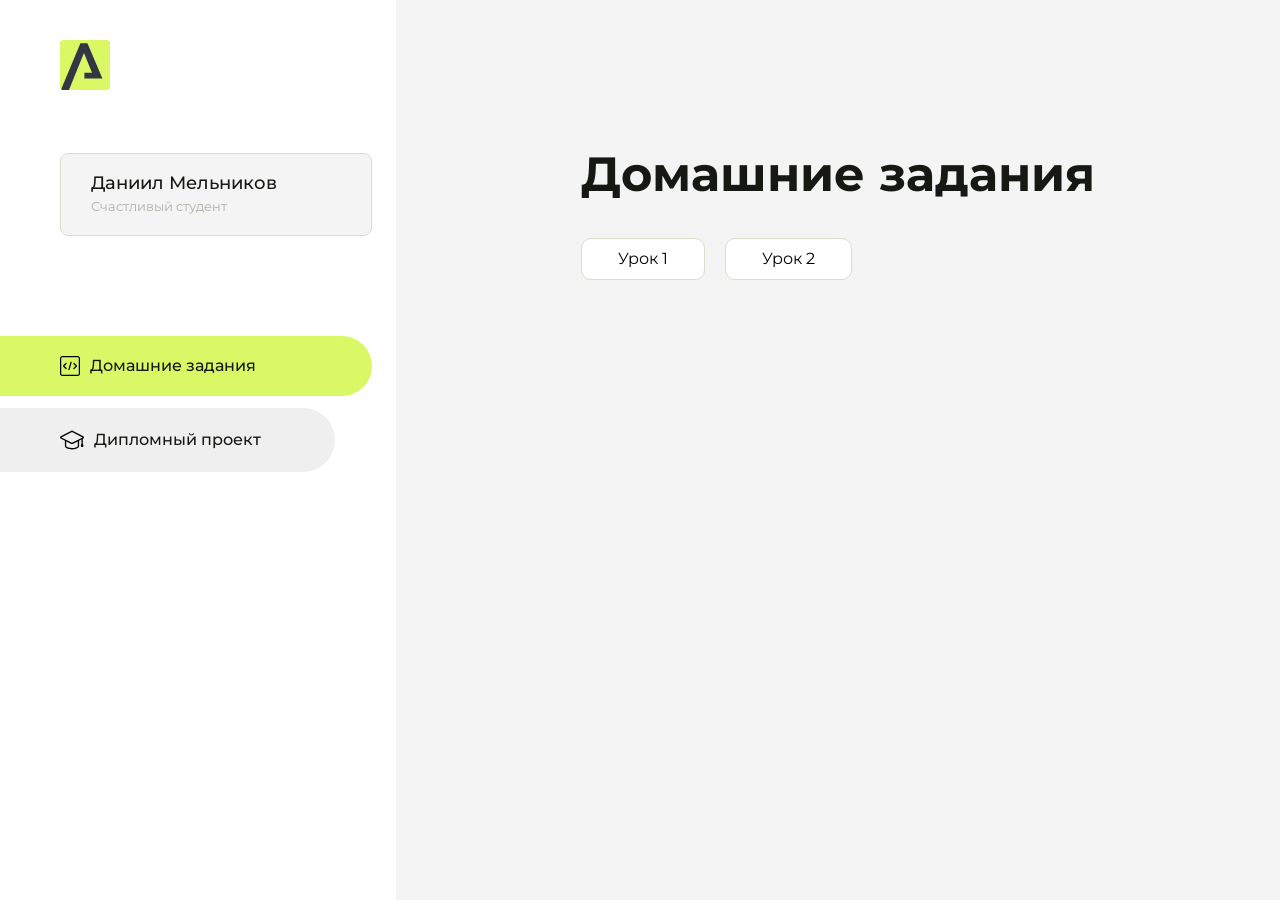
<file: index.html>
<!DOCTYPE html>
<html lang="en">
<head>
    <meta charset="UTF-8">
    <meta name="viewport" content="width=device-width, initial-scale=1.0">
    <title>Домашняя работа</title>
    <link rel="shortcut icon" href="src/logo.ico" type="image/x-icon">
    <link rel="preconnect" href="https://fonts.googleapis.com">
    <link rel="preconnect" href="https://fonts.gstatic.com" crossorigin>
    <link href="https://fonts.googleapis.com/css2?family=Montserrat:wght@400;500;700&family=Rubik:wght@500&display=swap"
          rel="stylesheet">
    <link rel="stylesheet" href="src/style.css">
</head>
<body id="body">
<div class="overlay" id="overlay"></div>
<div class="layout">
    <div class="burger" id="burger">
        <svg viewBox="0 0 24 24" fill="none" xmlns="http://www.w3.org/2000/svg">
            <g id="SVGRepo_bgCarrier" stroke-width="0"></g>
            <g id="SVGRepo_tracerCarrier" stroke-linecap="round" stroke-linejoin="round"></g>
            <g id="SVGRepo_iconCarrier">
                <path d="M4 18L20 18" stroke="#DAF765" stroke-width="2" stroke-linecap="round"></path>
                <path d="M4 12L20 12" stroke="#DAF765" stroke-width="2" stroke-linecap="round"></path>
                <path d="M4 6L20 6" stroke="#DAF765" stroke-width="2" stroke-linecap="round"></path>
            </g>
        </svg>
    </div>
    <aside class="sidebar" id="sidebar">
        <div class="sidebar__inner">
            <div class="logo">
                <svg width="50" height="50" viewBox="0 0 50 50" fill="none" xmlns="http://www.w3.org/2000/svg">
                    <g clip-path="url(#clip0_513_74730)">
                        <path d="M46.17 -0.257004H3.83C1.57281 -0.257004 -0.257 1.57281 -0.257 3.83V46.17C-0.257 48.4272 1.57281 50.257 3.83 50.257H46.17C48.4272 50.257 50.257 48.4272 50.257 46.17V3.83C50.257 1.57281 48.4272 -0.257004 46.17 -0.257004Z"
                              fill="#DAF765"/>
                        <path d="M24.375 38.4H42.461L27.441 3.1585H20.4355C20.4355 3.1585 6.7895 35.881 1.1945 49.294C2.015 50.0275 3.0945 50.257 3.6945 50.257H8.8445L23.954 13.07L32.0465 32.8285H24.375V38.4Z"
                              fill="#323843"/>
                    </g>
                    <defs>
                        <clipPath id="clip0_513_74730">
                            <rect width="50" height="50" fill="white"/>
                        </clipPath>
                    </defs>
                </svg>
            </div>
            <div class="sidebar__user">
                <div class="sidebar__name">Даниил Мельников</div>
                <div class="sidebar__text">Счастливый студент</div>
            </div>
            <div class="sidebar__tabs">
                <div class="sidebar__item">
                    <button class="sidebar__button active" id="tasks">
                        <svg xmlns="http://www.w3.org/2000/svg" width="20" height="20" viewBox="0 0 20 20" fill="none">
                            <g clip-path="url(#clip0_704_74543)">
                                <path d="M17.7083 20H2.29167C1.0275 20 0 18.9725 0 17.7083V2.29167C0 1.0275 1.0275 0 2.29167 0H17.7083C18.9725 0 20 1.0275 20 2.29167V17.7083C20 18.9725 18.9725 20 17.7083 20ZM2.29167 1.25C1.7175 1.25 1.25 1.7175 1.25 2.29167V17.7083C1.25 18.2825 1.7175 18.75 2.29167 18.75H17.7083C18.2825 18.75 18.75 18.2825 18.75 17.7083V2.29167C18.75 1.7175 18.2825 1.25 17.7083 1.25H2.29167Z"
                                      fill="black"/>
                                <path d="M6.04167 13.125C5.88167 13.125 5.72167 13.0642 5.6 12.9417L3.1 10.4417C2.85583 10.1975 2.85583 9.80167 3.1 9.5575L5.6 7.0575C5.84417 6.81333 6.24 6.81333 6.48417 7.0575C6.72833 7.30167 6.72833 7.6975 6.48417 7.94167L4.42583 10L6.48417 12.0583C6.72833 12.3025 6.72833 12.6983 6.48417 12.9425C6.36167 13.0642 6.20167 13.125 6.04167 13.125Z"
                                      fill="black"/>
                                <path d="M8.95833 14.1667C8.9 14.1667 8.84 14.1583 8.78167 14.1417C8.45083 14.0442 8.26083 13.6967 8.35833 13.3658L10.4417 6.28251C10.5392 5.95084 10.8892 5.76417 11.2175 5.85917C11.5483 5.95667 11.7383 6.30417 11.6408 6.63501L9.5575 13.7183C9.47833 13.9908 9.22833 14.1667 8.95833 14.1667Z"
                                      fill="black"/>
                                <path d="M13.9583 13.125C13.7983 13.125 13.6383 13.0642 13.5167 12.9417C13.2725 12.6975 13.2725 12.3017 13.5167 12.0575L15.575 9.99916L13.5167 7.94083C13.2725 7.69666 13.2725 7.30083 13.5167 7.05666C13.7608 6.81249 14.1567 6.81249 14.4008 7.05666L16.9008 9.55666C17.145 9.80083 17.145 10.1967 16.9008 10.4408L14.4008 12.9408C14.2783 13.0642 14.1183 13.125 13.9583 13.125Z"
                                      fill="black"/>
                            </g>
                            <defs>
                                <clipPath id="clip0_704_74543">
                                    <rect width="20" height="20" fill="white"/>
                                </clipPath>
                            </defs>
                        </svg>
                        <span>Домашние задания</span></button>
                </div>
                <div class="sidebar__item">
                    <button class="sidebar__button" id="diplom">
                        <svg xmlns="http://www.w3.org/2000/svg" width="24" height="24" viewBox="0 0 24 24" fill="none">
                            <g clip-path="url(#clip0_704_74553)">
                                <path d="M23.2628 10.5971C23.7176 10.365 24 9.90375 24 9.39337C24 8.883 23.7176 8.42175 23.2628 8.18962L12.6135 2.75362C12.2291 2.55824 11.7705 2.55787 11.3854 2.75399L0.736875 8.19C0.282375 8.42175 0 8.883 0 9.39337C0 9.90375 0.282375 10.365 0.736875 10.5971L4.89038 12.7177V18.2074C4.89038 19.8154 8.412 21.393 12 21.393C15.5884 21.393 19.1096 19.815 19.1096 18.2074V12.7174L21.4609 11.517V15.8017L20.901 17.2305C20.7409 17.6389 20.7934 18.0994 21.0405 18.4616C21.2876 18.8246 21.6979 19.041 22.1366 19.041C22.5754 19.041 22.9852 18.8246 23.2324 18.462C23.4795 18.099 23.532 17.6385 23.3719 17.2301L22.8124 15.8021V10.827L23.2628 10.5971ZM17.7623 18.1721C17.6198 18.6375 15.3491 20.0419 12 20.0419C8.65088 20.0419 6.38025 18.6375 6.2415 18.2074V12.3037L6.23887 12.3019C6.23812 12.057 6.1065 11.8207 5.87325 11.7019L1.3515 9.39337L12 3.95737L22.6489 9.39337L12 14.8294L5.87325 11.7019C5.54063 11.5331 4.6695 11.6674 4.5 12C4.33012 12.3322 4.55813 12.5479 4.89038 12.7177L11.3857 16.0331C11.5781 16.1314 11.7889 16.1805 12 16.1805C12.2107 16.1805 12.4222 16.1314 12.6146 16.0331L17.7593 13.407L17.7623 18.1721Z"
                                      fill="black"/>
                            </g>
                            <defs>
                                <clipPath id="clip0_704_74553">
                                    <rect width="24" height="24" fill="white"/>
                                </clipPath>
                            </defs>
                        </svg>
                        <span>Дипломный проект</span></button>
                </div>
            </div>
        </div>

    </aside>
    <div class="content">
        <div class="container">
            <div class="content__block" id="tasksBlock">
                <div class="content__title">Домашние задания</div>
                <ul class="content__list">
                    <li class="content__list-item">
                        <a href="helloarokenru/index.html">Урок 1</a>
                    </li>
                    <li class="content__list-item">
                        <a href="first-project/index.html">Урок 2</a>
                    </li>
                </ul>
            </div>
            <div class="content__block hidden" id="diplomBlock">
                <div class="content__title">Дипломный проект</div>
                <div class="content__list-diplom">
                    <a href="ПАПКА-С-НОМЕРОМ-УРОКА">Ссылка на ДЗ</a>
                </div>
                <div class="content__decor">
                    <div class="content__decor-text">Давай проверим, чему ты научился!</div>
                    <div class="content__decor-img">
                        <img src="src/decor.png" alt="decor">
                    </div>
                </div>
            </div>
        </div>
    </div>
</div>
<script src="src/index.js"></script>
</body>
</html>
</file>
<file: src/style.css>
*{padding: 0;margin: 0;border: 0;}
*,*:before,*:after{-webkit-box-sizing: border-box;box-sizing: border-box;}
:focus,:active{outline: none;}
a:focus,a:active{outline: none;}
nav,footer,header,aside{display: block;}
html,body{
    height:100%;width:100%;
    font-size:100%;line-height:1;-ms-text-size-adjust:100%;-moz-text-size-adjust:100%;-webkit-text-size-adjust:100%;}
input,button,textarea{font-family:inherit;}
input::-ms-clear{display: none;}
button{cursor: pointer;}
button::-moz-focus-inner{padding:0;border:0;}
a,a:visited{text-decoration: none;}
a:hover{text-decoration: none;}
ul li{list-style: none;}
img{vertical-align: top;}
h1,h2,h3,h4,h5,h6{font-size:inherit;font-weight: inherit;}
a{color:inherit;}



body {
    font-family: "Montserrat",SansSerif;
    color: black;
}

body.overflow {
    overflow: hidden;
}



.layout {
    display: -webkit-box;
    display: -ms-flexbox;
    display: flex;
    min-height: 100vh;
}

.sidebar {
    padding: 40px 24px 40px 0;
    -ms-flex-negative: 0;
    flex-shrink: 0;
    background-color: white;
}



.content {
    -webkit-box-flex: 1;
    -ms-flex-positive: 1;
    flex-grow: 1;
    background-color: #F4F4F4;
}

.container {
    display: -webkit-box;
    display: -ms-flexbox;
    display: flex;
    -webkit-box-orient: vertical;
    -webkit-box-direction: normal;
    -ms-flex-direction: column;
    flex-direction: column;
    -webkit-box-pack: center;
    -ms-flex-pack: center;
    justify-content: center;
    -webkit-box-align: center;
    -ms-flex-align: center;
    align-items: center;
    padding: 150px 60px 80px 60px;
}


.logo {
    margin-left: 60px;
    margin-bottom: 60px;
}

.sidebar__user {
    background-color: #F4F4F4;
    padding: 20px 30px;
    margin-left: 60px;
    margin-bottom: 100px;
    border-radius: 8px;
    border: 1px solid #DADEC9;
}

.sidebar__name {
    color:#161814;
    font-size: 18px;
    font-weight: 500;
    margin-bottom: 6px;
}

.sidebar__text {
    color: #AFB1A7;
    font-size: 13px;
    font-weight: 400;
    line-height: 130%; /* 16.9px */
}

.sidebar__item {
    width: 372px;
}

.sidebar__button {
    display: -webkit-box;
    display: -ms-flexbox;
    display: flex;
    -webkit-box-align: center;
    -ms-flex-align: center;
    align-items: center;
    gap: 10px;
    padding: 20px 60px;
    margin-bottom: 12px;
    border-radius: 0px 100px 100px 0px;
    -webkit-transition: all .5s;
    -o-transition: all .5s;
    transition: all .5s;
    cursor: pointer;
    width: 90%;
    color:#161814;
    font-size: 16px;
    font-weight: 500;
}

.sidebar__button.active , .sidebar__button:hover {
    width: 100%;
    background-color: #DAF765;
}


.content__title {
    color: #161814;
    font-size: 48px;
    font-weight: 700;
    margin-bottom: 40px;
}

.content__list {
    display: -webkit-box;
    display: -ms-flexbox;
    display: flex;
    -webkit-box-align: center;
    -ms-flex-align: center;
    align-items: center;
    -ms-flex-wrap: wrap;
    flex-wrap: wrap;
    gap: 20px;
}



.content__list-item  {
    cursor: pointer;
    padding: 12px 18px;
    background-color: #fff;
    border-radius: 10px;
    border: 1px solid #DADEC9;
    -webkit-transition: all .3s;
    -o-transition: all .3s;
    transition: all .3s;
}

.content__list-item:hover,.content__list-diplom:hover {
    background-color: #AFB1A7;
}

li a {
    padding: 12px 18px;

}


.content__list-diplom {
    -webkit-transition: all .3s;
    -o-transition: all .3s;
    transition: all .3s;
    display: inline-block;
    padding: 12px 18px;
    background-color: #fff;
    border-radius: 10px;
    border: 1px solid #DADEC9;
}

.content__decor {
    display: -webkit-box;
    display: -ms-flexbox;
    display: flex;
    -webkit-box-align: center;
    -ms-flex-align: center;
    align-items: center;
}

.content__decor-text {
    color:#BEDD44;
    font-size: 36px;
    font-weight: 700;
    line-height: 110%; /* 39.6px */
}

.content__block {
    max-width: 1200px;
}

.content__block.hidden {
    display: none;
}

.content__decor-img img{
    width: 100%;
}

.burger {
    display: none;
    padding: 5px;
    position: fixed;
    top: 3%;
    right: 7%;
    width: 40px;
    height: 40px;
    background-color: #161814;
    border-radius: 50%;
    z-index: 10;
    border: 1px solid #DAF765;
}

@media (max-width: 768px) {
    .burger {
        display: block;
    }

    .sidebar {
        -webkit-transition: all .3s;
        -o-transition: all .3s;
        transition: all .3s;
        -webkit-transform: translateX(-100%);
        -ms-transform: translateX(-100%);
        transform: translateX(-100%);
        position: fixed;
        top: 0;
        left: 0;
        bottom: 0;
        z-index: 5;
    }

    .sidebar.show {
        -webkit-transform: translateX(0%);
        -ms-transform: translateX(0%);
        transform: translateX(0%);
    }

    .overlay {
        opacity: 0;
        pointer-events: none;
        -webkit-transition: all .3s;
        -o-transition: all .3s;
        transition: all .3s;
        position: absolute;
        top: 0;
        right: 0;
        left: 0;
        bottom: 0;
        z-index: 3;
        background-color: #000000e0;
    }

    .overlay.show {
        opacity: 1;
        pointer-events: all;
    }

    .container {
        padding: 40px 20px;
        min-height: 100%;
    }

    .content__decor {
        margin-top: 20px;
        -webkit-box-orient: vertical;
        -webkit-box-direction: normal;
        -ms-flex-direction: column;
        flex-direction: column;
    }
}

@media (max-width: 400px) {
    .sidebar__user {
        margin-left: 0;
    }
}
</file>
